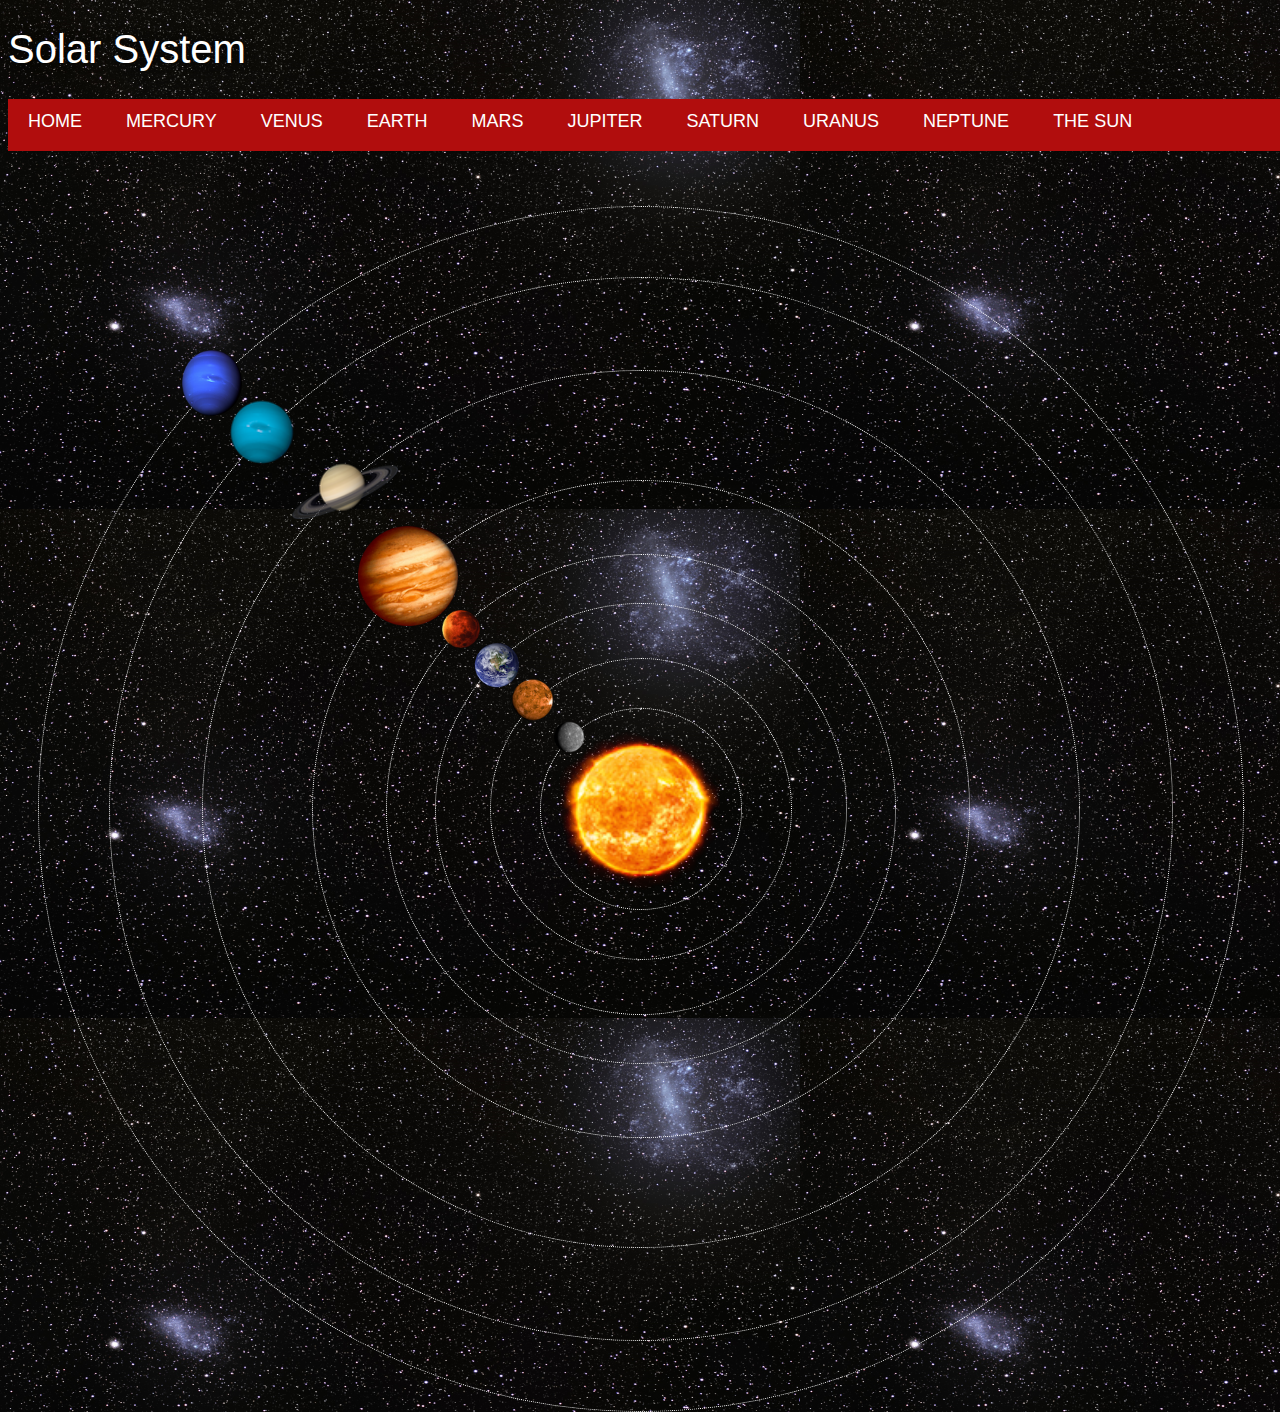
<file: index.html>
<!DOCTYPE html>
<html>
<head>
<title>Solar System</title>
<link rel="stylesheet" href="style.css" />
</head>
 <body>
<div id="container">
<h1>Solar System</h1>

<div id="menu">
    <a href="index.html">HOME</a>
    <a href="mercury.html">MERCURY</a>
    <a href="venus.html">VENUS</a>
    <a href="earth.html">EARTH</a>
    <a href="mars.html">MARS</a>
    <a href="jupiter.html">JUPITER</a>
    <a href="saturn.html">SATURN</a>
    <a href="uranus.html">URANUS</a>
    <a href="neptune.html">NEPTUNE</a>
    <a href="sun.html">THE SUN</a>
</div>
<br/>   

<img src="images/images/sun.png" id="sun"/>
<a href="sun.html"><img src="images/images/sun.png" id="sun"/></a>
</div>

<div id="neptune-orbit">
    <a href="neptune.html"><img src="images/images/neptune.png" id="neptune"/></a>
    </div>
   
    

        <div id="uranus-orbit">
            <a href="uranus.html"><img src="images/images/uranus.png" id="uranus"/></a>
            </div>
           
            <div id="saturn-orbit">
            <a href="saturn.html"><img src="images/images/saturn.png" id="saturn"/></a>
            </div>
           
            <div id="jupiter-orbit">
            <a href="jupiter.html"><img src="images/images/jupiter.png" id="jupiter"/></a>
            </div>
          
            </div>
            <div id="mars-orbit">
                <a href="mars.html"><img id="mars" src="images/images/mars.png" /></a>
                </div>
               
                <div id="earth-orbit">
                <a href="earth.html"><img id="earth" src="images/images/earth.png" /></a>
                </div>
               
                <div id="venus-orbit">
                <a href="venus.html"><img id="venus" src="images/images/venus.png" /></a>
                </div>
              
                <div id="mercury-orbit">
                    <a href="mercury.html"><img id="mercury" src="images/images/mercury.png">
                    </div>
                 
            
    </div>
</body>
</html>
</file>
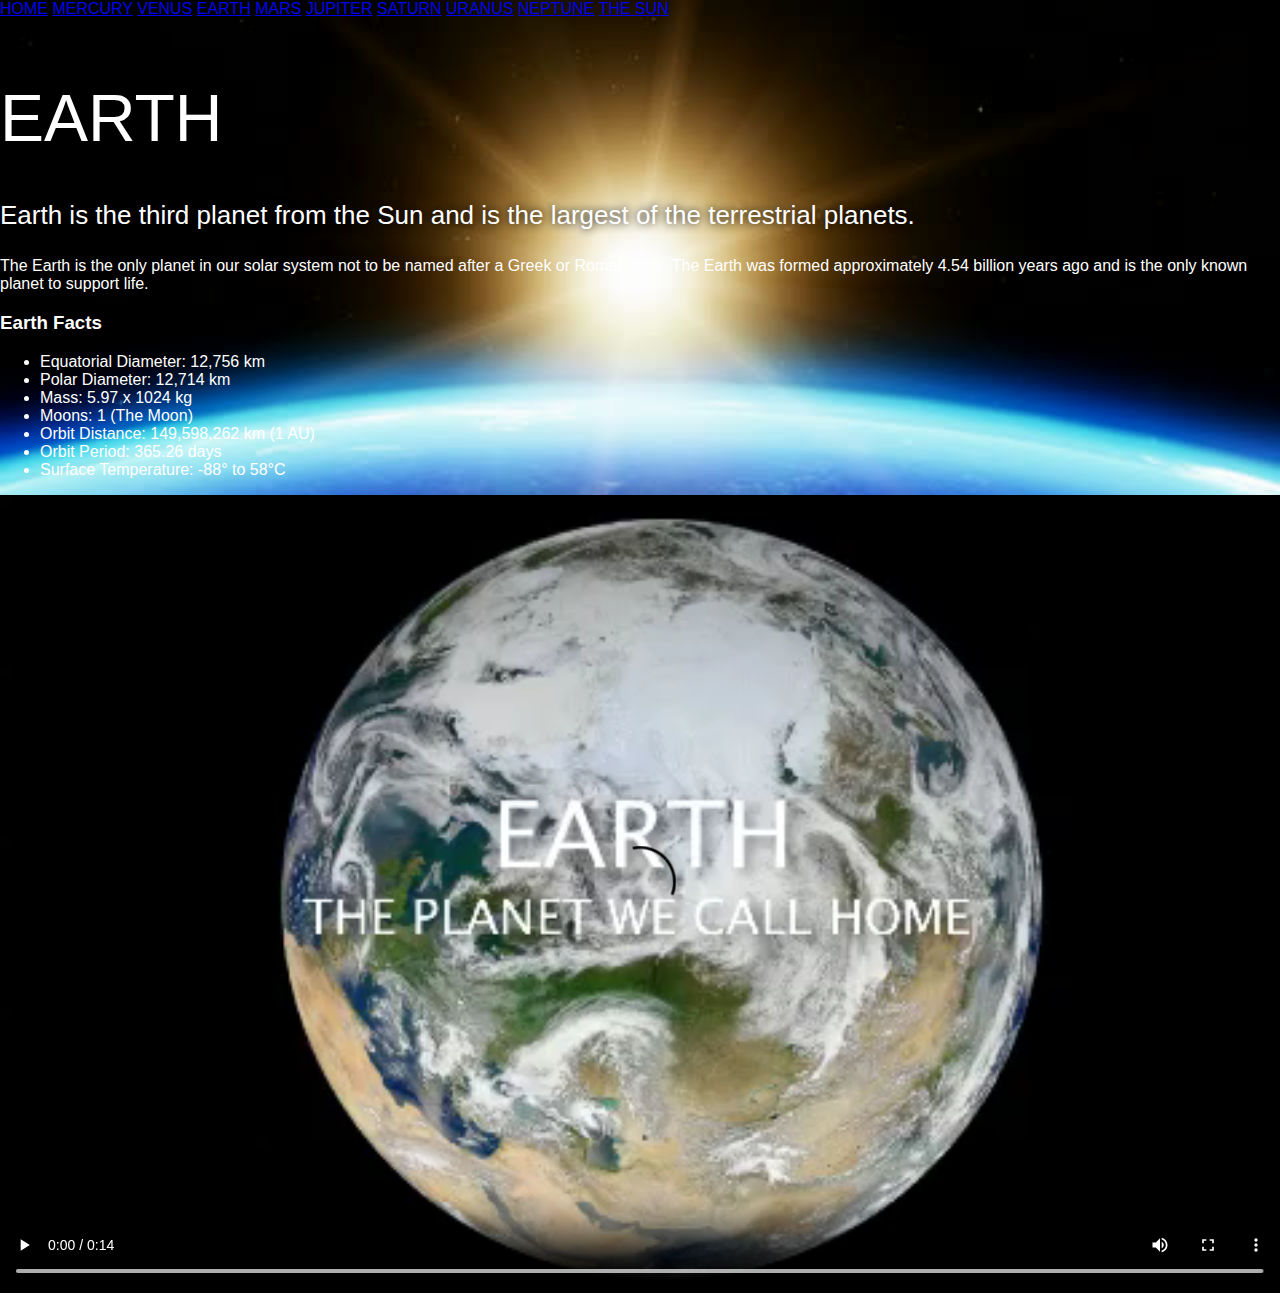
<file: earth.html>
<!DOCTYPE html>
<html>
<head><link rel="stylesheet" href="style-pages.css" /></head>
<body>
<div id="menu">
    <a href="index.html">HOME</a>
    <a href="mercury.html">MERCURY</a>
    <a href="venus.html">VENUS</a>
    <a href="earth.html">EARTH</a>
    <a href="mars.html">MARS</a>
    <a href="jupiter.html">JUPITER</a>
    <a href="saturn.html">SATURN</a>
    <a href="uranus.html">URANUS</a>
    <a href="neptune.html">NEPTUNE</a>
    <a href="sun.html">THE SUN</a>
</div>
<br/>   


<h1>Earth</h1>
                <p class="intro">
                    Earth is the third planet from the Sun and is the largest of the terrestrial planets. 
                </p>             

                <p>
                    The Earth is the only planet in our solar system not to be named after a Greek or Roman deity. The Earth was formed approximately 4.54 billion years ago and is the only known planet to support life.
                </p>

                <h3>Earth Facts</h3>
                <ul>
                    <li>Equatorial Diameter:	12,756 km</li>
                    <li>Polar Diameter:	12,714 km</li>
                    <li>Mass:	5.97 x 1024 kg</li>
                    <li>Moons:	1 (The Moon)</li>
                    <li>Orbit Distance:	149,598,262 km (1 AU)</li>
                    <li>Orbit Period:	365.26 days</li>
                    <li>Surface Temperature:	-88&deg; to 58&deg;C</li>
                </ul>
                <video id="video" controls>
                    <source src="videos/earth-video.mp4" type="video/mp4">
                </video>






</body>
</html>
</file>
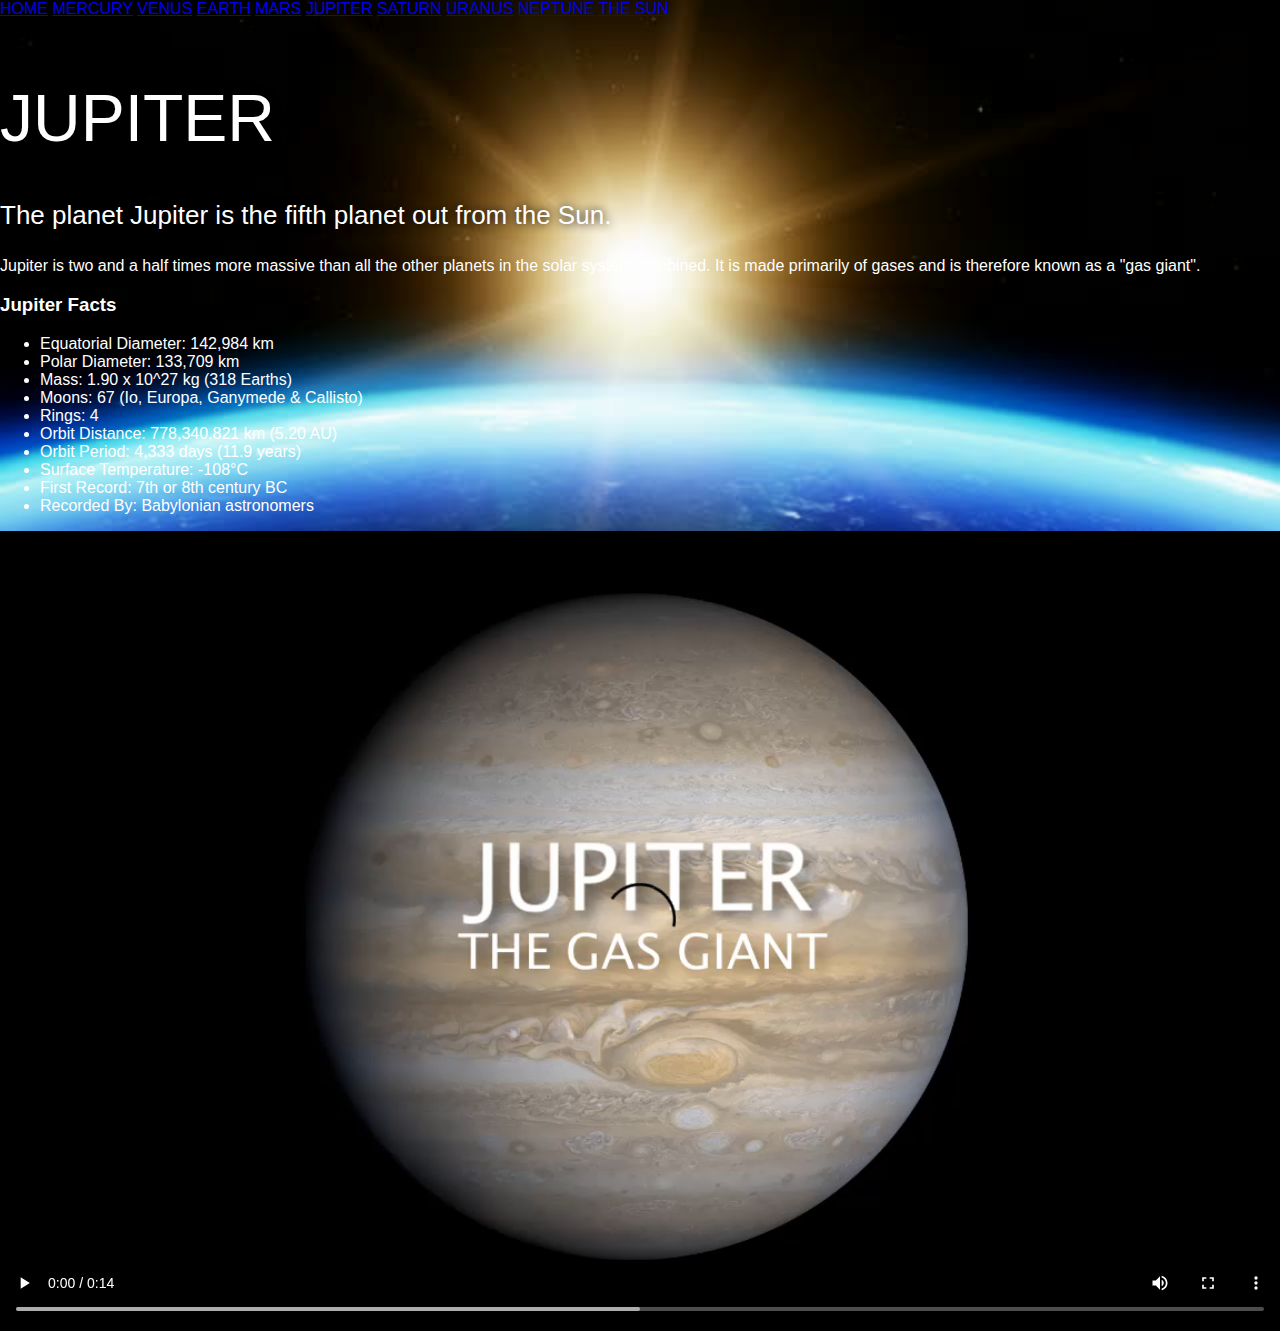
<file: jupiter.html>
<!DOCTYPE html>
<html>
<head><link rel="stylesheet" href="style-pages.css" /></head>
<body>

    <div id="menu">
    <a href="index.html">HOME</a>
    <a href="mercury.html">MERCURY</a>
    <a href="venus.html">VENUS</a>
    <a href="earth.html">EARTH</a>
    <a href="mars.html">MARS</a>
    <a href="jupiter.html">JUPITER</a>
    <a href="saturn.html">SATURN</a>
    <a href="uranus.html">URANUS</a>
    <a href="neptune.html">NEPTUNE</a>
    <a href="sun.html">THE SUN</a>
</div>
<br/>   

    <h1>Jupiter</h1>
    <p class="intro">
        The planet Jupiter is the fifth planet out from the Sun.
    </p>             

    <p>
        Jupiter is two and a half times more massive than all the other planets in the solar system combined. It is made primarily of gases and is therefore known as a "gas giant".
    </p>

    <h3>Jupiter Facts</h3>
    <ul>
        <li>Equatorial Diameter:	142,984 km</li>
        <li>Polar Diameter:	133,709 km</li>
        <li>Mass:	1.90 x 10^27 kg (318 Earths)</li>
        <li>Moons:	67 (Io, Europa, Ganymede & Callisto)</li>
        <li>Rings:	4</li>
        <li>Orbit Distance:	778,340,821 km (5.20 AU)</li>
        <li>Orbit Period:	4,333 days (11.9 years)</li>
        <li>Surface Temperature:	-108&deg;C</li>
        <li>First Record:	7th or 8th century BC</li>
        <li>Recorded By:	Babylonian astronomers</li>
    </ul>
    <video id="video" controls>
        <source src="videos/jupiter-video.mp4" type="video/mp4">
    </video>





</body>
</html>
</file>
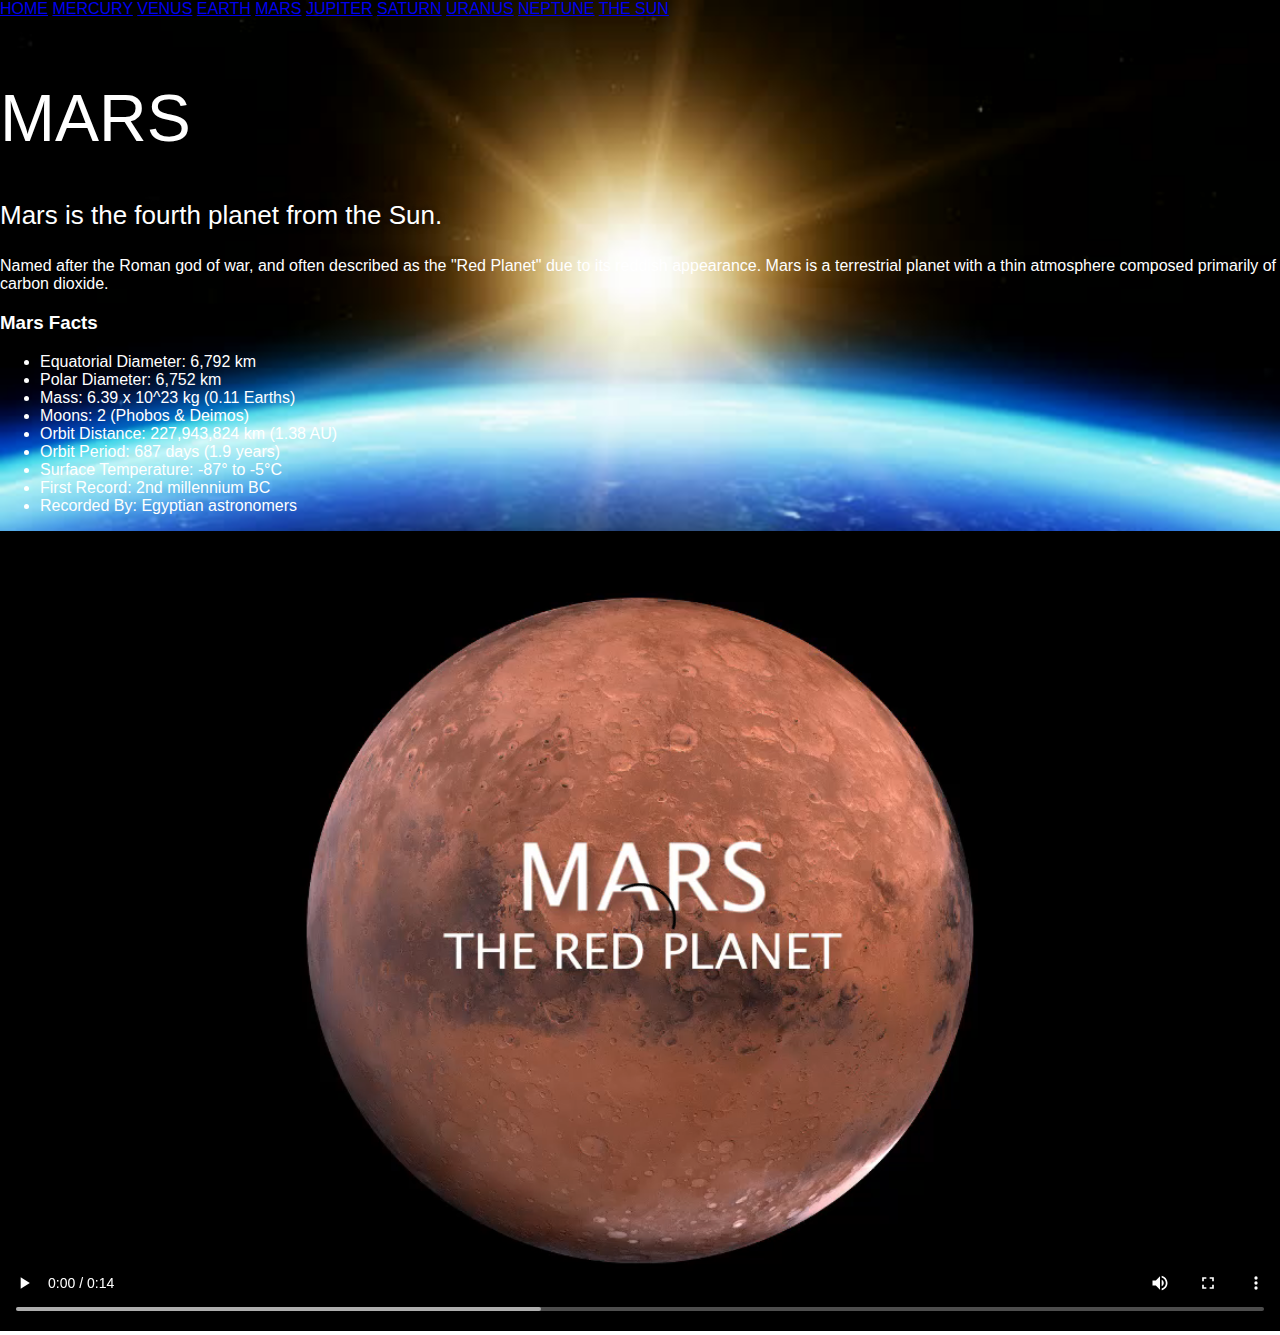
<file: mars.html>
<!DOCTYPE html>
<html>
<head><link rel="stylesheet" href="style-pages.css" /></head>
<body>

<div id="menu">
    <a href="index.html">HOME</a>
    <a href="mercury.html">MERCURY</a>
    <a href="venus.html">VENUS</a>
    <a href="earth.html">EARTH</a>
    <a href="mars.html">MARS</a>
    <a href="jupiter.html">JUPITER</a>
    <a href="saturn.html">SATURN</a>
    <a href="uranus.html">URANUS</a>
    <a href="neptune.html">NEPTUNE</a>
    <a href="sun.html">THE SUN</a>
</div>
<br/>   

    <h1>Mars</h1>
    <p class="intro">
        Mars is the fourth planet from the Sun.  
    </p>             

    <p>
        Named after the Roman god of war, and often described as the "Red Planet" due to its reddish appearance. Mars is a terrestrial planet with a thin atmosphere composed primarily of carbon dioxide.
    </p>

    <h3>Mars Facts</h3>
    <ul>
        <li>Equatorial Diameter:	6,792 km</li>
        <li>Polar Diameter:	6,752 km</li>
        <li>Mass:	6.39 x 10^23 kg (0.11 Earths)</li>
        <li>Moons:	2 (Phobos & Deimos)</li>
        <li>Orbit Distance:	227,943,824 km (1.38 AU)</li>
        <li>Orbit Period:	687 days (1.9 years)</li>
        <li>Surface Temperature:	-87&deg; to -5&deg;C</li>
        <li>First Record:	2nd millennium BC</li>
        <li>Recorded By:	Egyptian astronomers</li>
    </ul>
    <video id="video" controls>
        <source src="videos/mars-video.mp4" type="video/mp4">
    </video>


























</body>
</html>
</file>
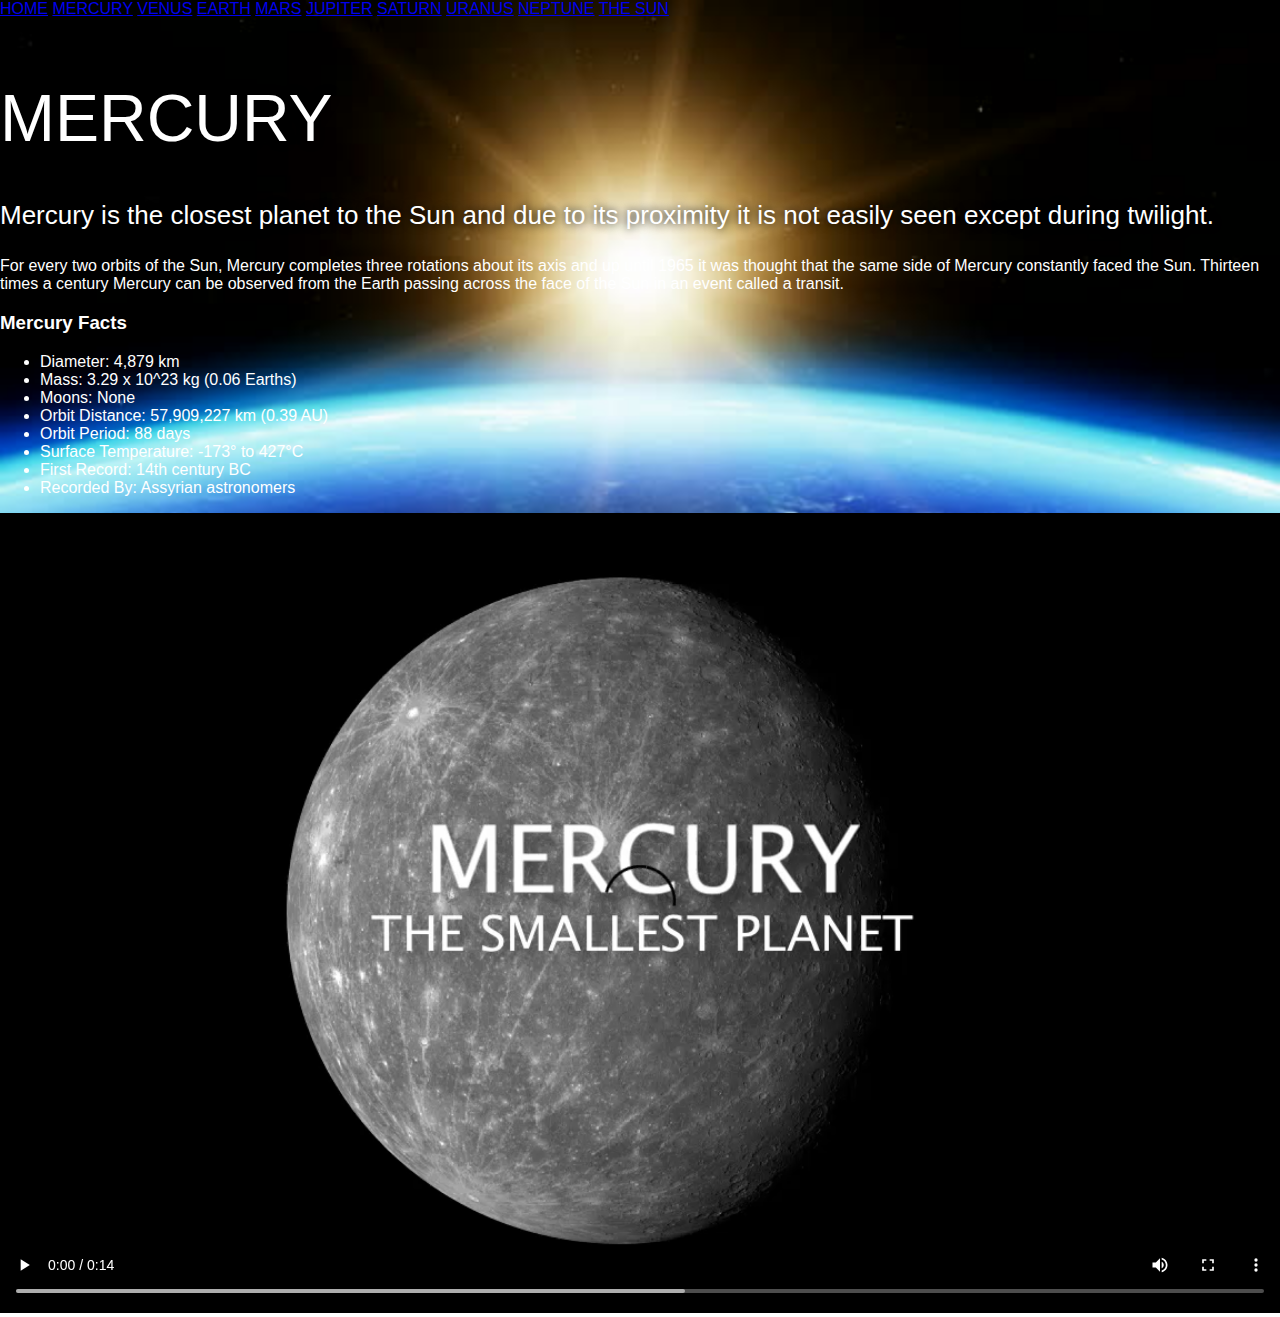
<file: mercury.html>
<!DOCTYPE html>
<html>
<head><link rel="stylesheet" href="style-pages.css" /></head>
<body>


<div id="menu">
    <a href="index.html">HOME</a>
    <a href="mercury.html">MERCURY</a>
    <a href="venus.html">VENUS</a>
    <a href="earth.html">EARTH</a>
    <a href="mars.html">MARS</a>
    <a href="jupiter.html">JUPITER</a>
    <a href="saturn.html">SATURN</a>
    <a href="uranus.html">URANUS</a>
    <a href="neptune.html">NEPTUNE</a>
    <a href="sun.html">THE SUN</a>
</div>
<br/>   
    
    <h1>Mercury</h1>
    <p class="intro">
        Mercury is the closest planet to the Sun and due to its proximity it is not easily seen except during twilight. 
    </p>             

    <p>
        For every two orbits of the Sun, Mercury completes three rotations about its axis and up until 1965 it was thought that the same side of Mercury constantly faced the Sun. Thirteen times a century Mercury can be observed from the Earth passing across the face of the Sun in an event called a transit.
    </p>

    <h3>Mercury Facts</h3>
    <ul>
        <li>Diameter:	4,879 km</li>
        <li>Mass:	3.29 x 10^23 kg (0.06 Earths)</li>
        <li>Moons:	None</li>
        <li>Orbit Distance:	57,909,227 km (0.39 AU)</li>
        <li>Orbit Period:	88 days</li>
        <li>Surface Temperature:	-173&deg; to 427&deg;C</li>
        <li>First Record:	14th century BC</li>
        <li>Recorded By:	Assyrian astronomers</li>
    </ul>
    <video id="video" controls>
        <source src="videos/mercury-video.mp4" type="video/mp4">
    </video>





</body>
</html>
</file>
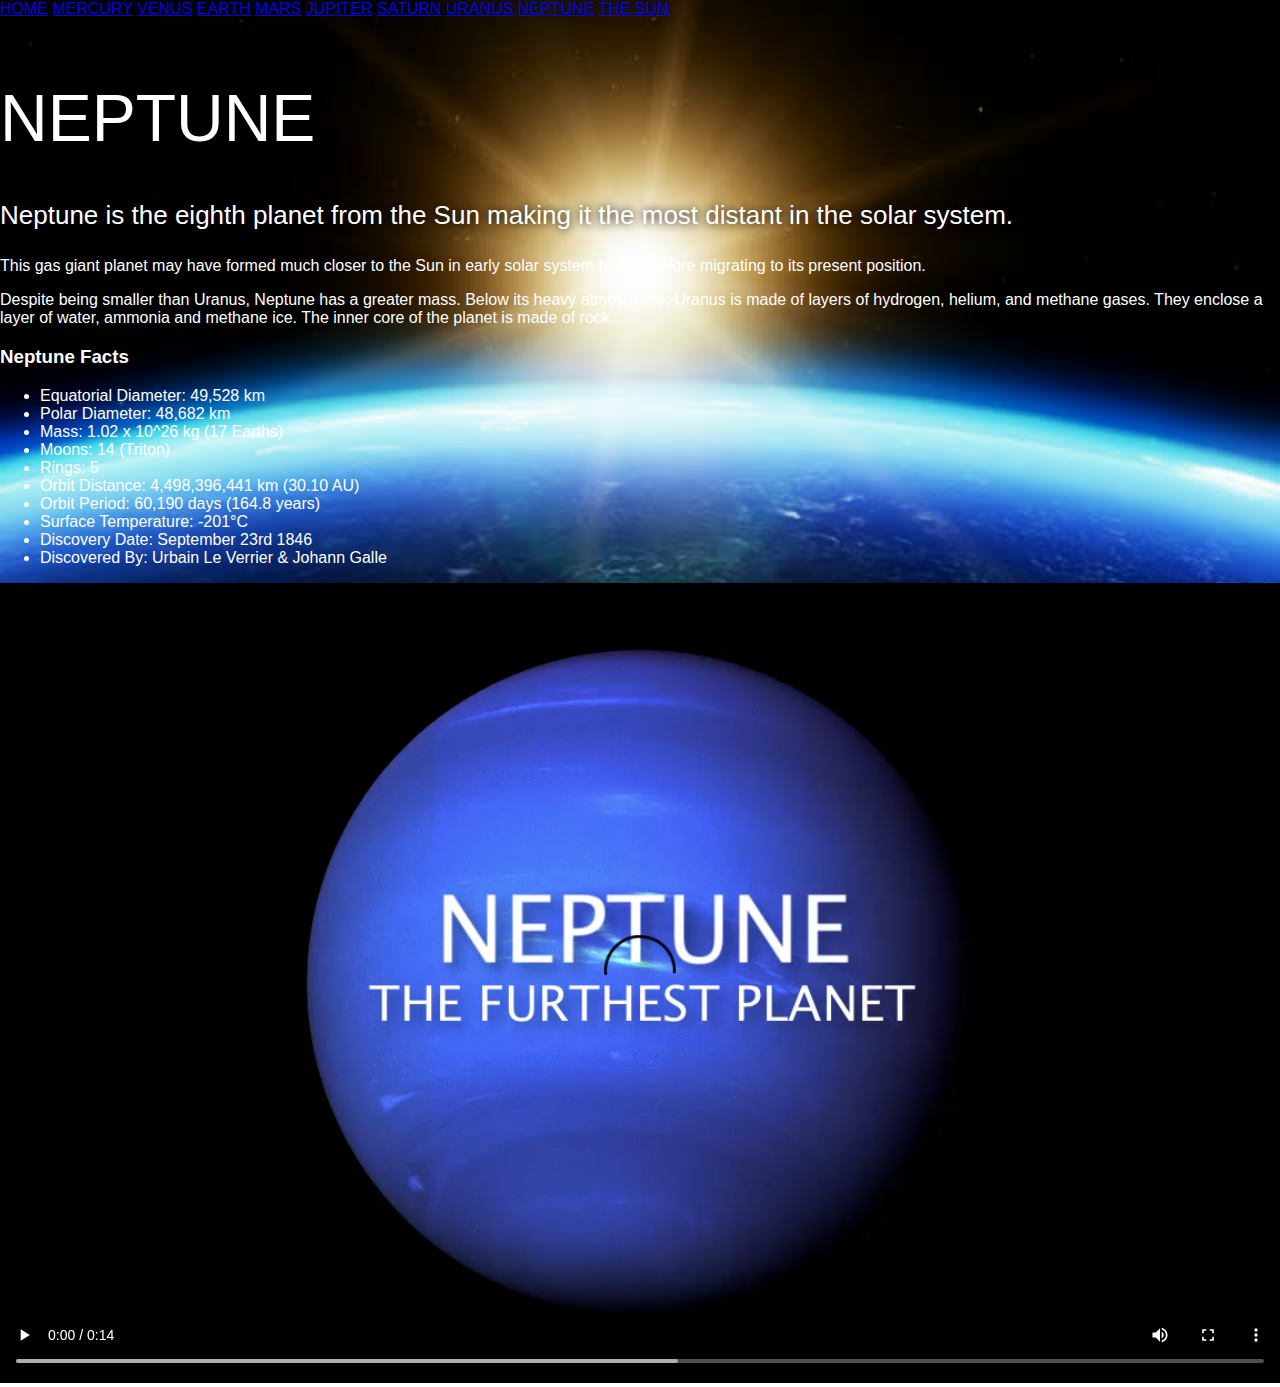
<file: neptune.html>
<!DOCTYPE html>
<html>
<head><link rel="stylesheet" href="style-pages.css" /></head>
<body>

<div id="menu">
    <a href="index.html">HOME</a>
    <a href="mercury.html">MERCURY</a>
    <a href="venus.html">VENUS</a>
    <a href="earth.html">EARTH</a>
    <a href="mars.html">MARS</a>
    <a href="jupiter.html">JUPITER</a>
    <a href="saturn.html">SATURN</a>
    <a href="uranus.html">URANUS</a>
    <a href="neptune.html">NEPTUNE</a>
    <a href="sun.html">THE SUN</a>
</div>
<br/>   

    
    <h1>Neptune</h1>
    <p class="intro">
        Neptune is the eighth planet from the Sun making it the most distant in the solar system. 
    </p>             
    <p>
        This gas giant planet may have formed much closer to the Sun in early solar system history before migrating to its present position.</p>

    <p>Despite being smaller than Uranus, Neptune has a greater mass. Below its heavy atmosphere, Uranus is made of layers of hydrogen, helium, and methane gases. They enclose a layer of water, ammonia and methane ice. The inner core of the planet is made of rock.</p>

    <h3>Neptune Facts</h3>
    <ul>
        <li>Equatorial Diameter:	49,528 km</li>
        <li>Polar Diameter:	48,682 km</li>
        <li>Mass:	1.02 x 10^26 kg (17 Earths)</li>
        <li>Moons:	14 (Triton)</li>
        <li>Rings:	5</li>
        <li>Orbit Distance:	4,498,396,441 km (30.10 AU)</li>
        <li>Orbit Period:	60,190 days (164.8 years)</li>
        <li>Surface Temperature:	-201&deg;C</li>
        <li>Discovery Date:	September 23rd 1846</li>
        <li>Discovered By:	Urbain Le Verrier & Johann Galle</li>
    </ul>

    <video id="video" controls>
        <source src="videos/neptune-video.mp4" type="video/mp4">
    </video>



</body>
</html>
</file>
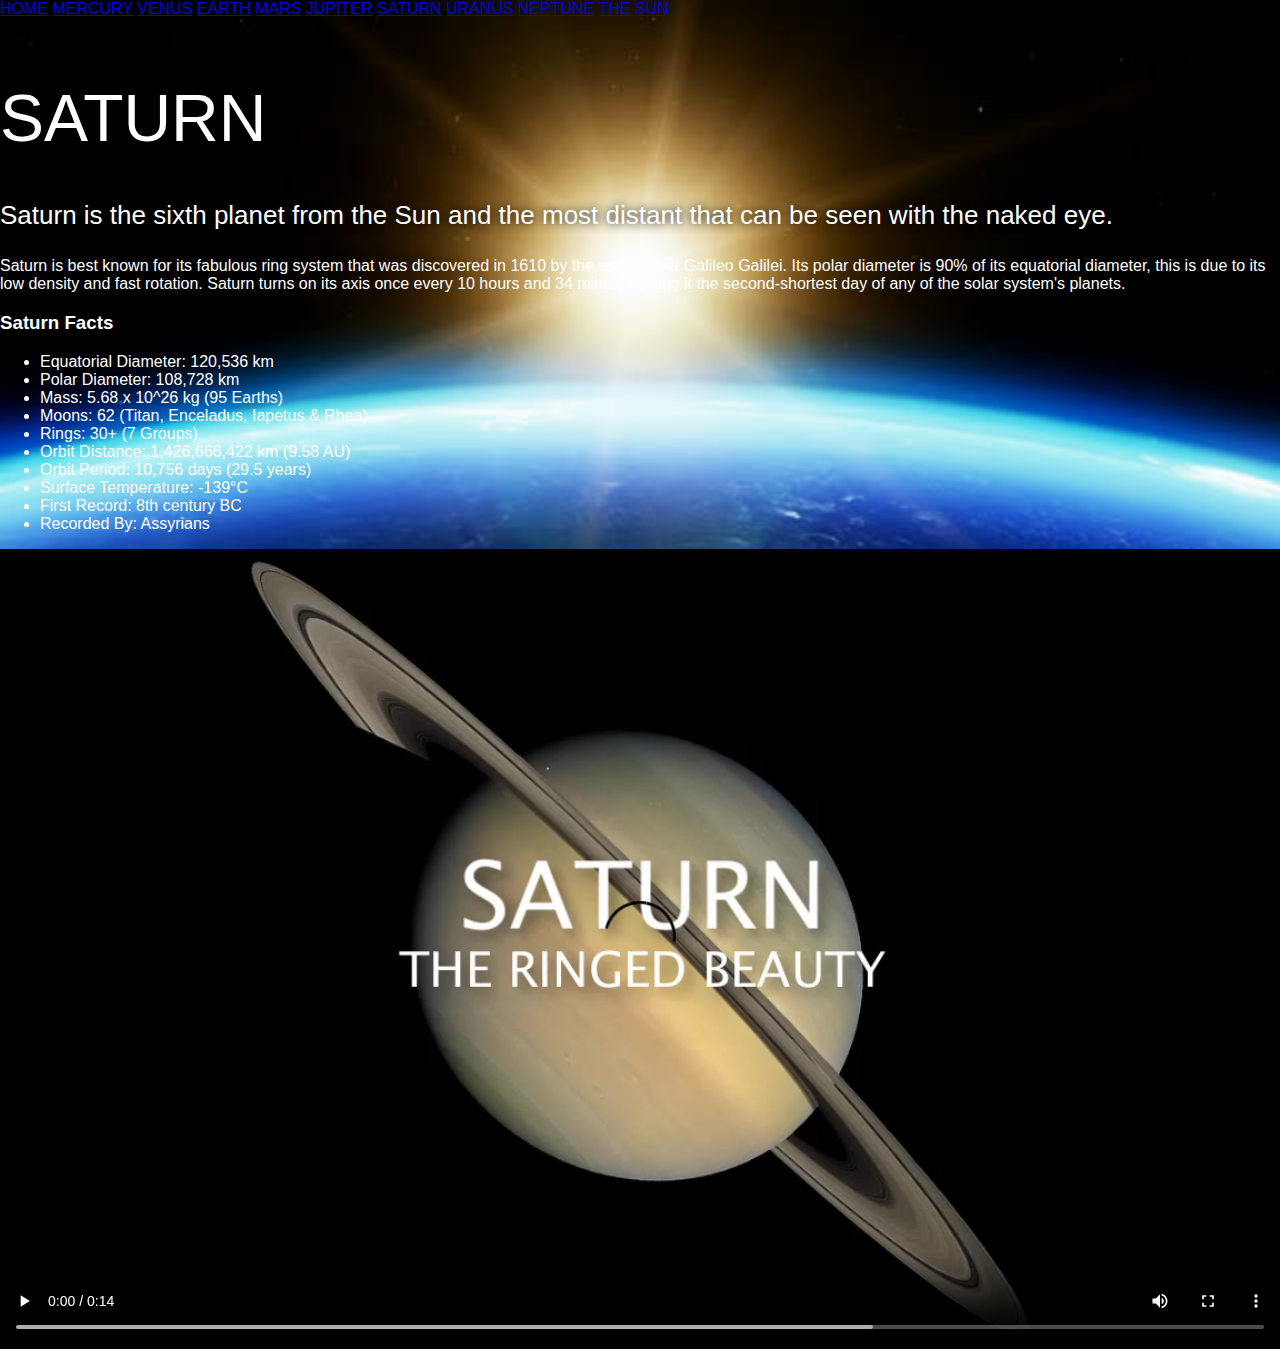
<file: saturn.html>
<!DOCTYPE html>
<html>
<head><link rel="stylesheet" href="style-pages.css" /></head>
<body>


<div id="menu">
    <a href="index.html">HOME</a>
    <a href="mercury.html">MERCURY</a>
    <a href="venus.html">VENUS</a>
    <a href="earth.html">EARTH</a>
    <a href="mars.html">MARS</a>
    <a href="jupiter.html">JUPITER</a>
    <a href="saturn.html">SATURN</a>
    <a href="uranus.html">URANUS</a>
    <a href="neptune.html">NEPTUNE</a>
    <a href="sun.html">THE SUN</a>
</div>
<br/>   
    


    <h1>Saturn</h1>
    <p class="intro">
        Saturn is the sixth planet from the Sun and the most distant that can be seen with the naked eye.
    </p>             

    <p>
        Saturn is best known for its fabulous ring system that was discovered in 1610 by the astronomer Galileo Galilei. Its polar diameter is 90% of its equatorial diameter, this is due to its low density and fast rotation. Saturn turns on its axis once every 10 hours and 34 minutes giving it the second-shortest day of any of the solar system's planets.
    </p>

    <h3>Saturn Facts</h3>
    <ul>
        <li>Equatorial Diameter:	120,536 km</li>
        <li>Polar Diameter:	108,728 km</li>
        <li>Mass:	5.68 x 10^26 kg (95 Earths)</li>
        <li>Moons:	62 (Titan, Enceladus, Iapetus & Rhea)</li>
        <li>Rings:	30+ (7 Groups)</li>
        <li>Orbit Distance:	1,426,666,422 km (9.58 AU)</li>
        <li>Orbit Period:	10,756 days (29.5 years)</li>
        <li>Surface Temperature:	-139&deg;C</li>
        <li>First Record:	8th century BC</li>
        <li>Recorded By:	Assyrians</li>
    </ul>
    <video id="video" controls>
        <source src="videos/saturn-video.mp4" type="video/mp4">
    </video>



</body>
</html>
</file>
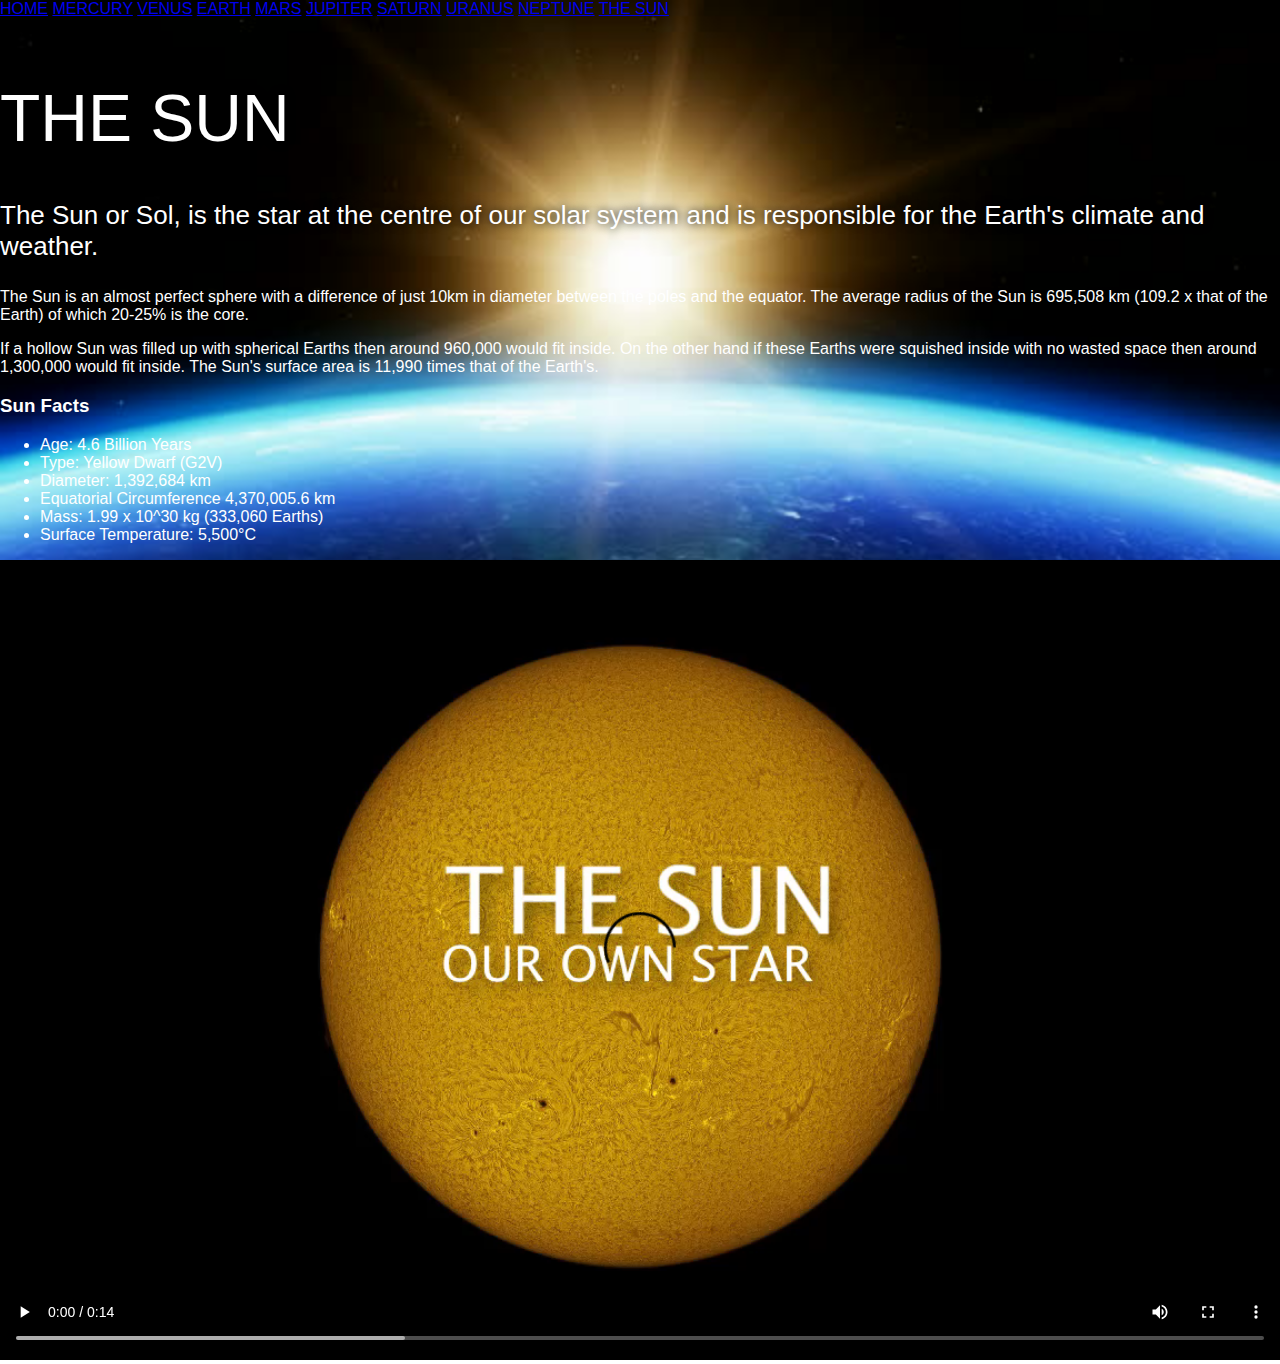
<file: sun.html>
<!DOCTYPE html>
<html>
<head><link rel="stylesheet" href="style-pages.css" /></head>
<body>
  <div id="menu">
    <a href="index.html">HOME</a>
    <a href="mercury.html">MERCURY</a>
    <a href="venus.html">VENUS</a>
    <a href="earth.html">EARTH</a>
    <a href="mars.html">MARS</a>
    <a href="jupiter.html">JUPITER</a>
    <a href="saturn.html">SATURN</a>
    <a href="uranus.html">URANUS</a>
    <a href="neptune.html">NEPTUNE</a>
    <a href="sun.html">THE SUN</a>
</div>
<br/>   
<h1>The Sun</h1>

                <p class="intro">
                    The Sun or Sol, is the star at the centre of our solar system and is responsible for the Earth's climate and weather. 
                </p>             

                <p>
                    The Sun is an almost perfect sphere with a difference of just 10km in diameter between the poles and the equator. The average radius of the Sun is 695,508 km (109.2 x that of the Earth) of which 20-25% is the core.
                </p>
                <p>
                    If a hollow Sun was filled up with spherical Earths then around 960,000 would fit inside. On the other hand if these Earths were squished inside with no wasted space then around 1,300,000 would fit inside. The Sun's surface area is 11,990 times that of the Earth's.
                </p>

                <h3>Sun Facts</h3>
                <ul>
                    <li>Age:	4.6 Billion Years</li>
                    <li>Type:	Yellow Dwarf (G2V)</li>
                    <li>Diameter:	1,392,684 km</li>
                    <li>Equatorial Circumference	4,370,005.6 km</li>
                    <li>Mass:	1.99 x 10^30 kg (333,060 Earths)</li>
                    <li>Surface Temperature:	5,500°C</li>
                </ul>




                <video id="video" controls>
                    <source src="videos/sun-video.mp4" type="video/mp4">
                    </video>


                


  




                </body>

</html>
</file>
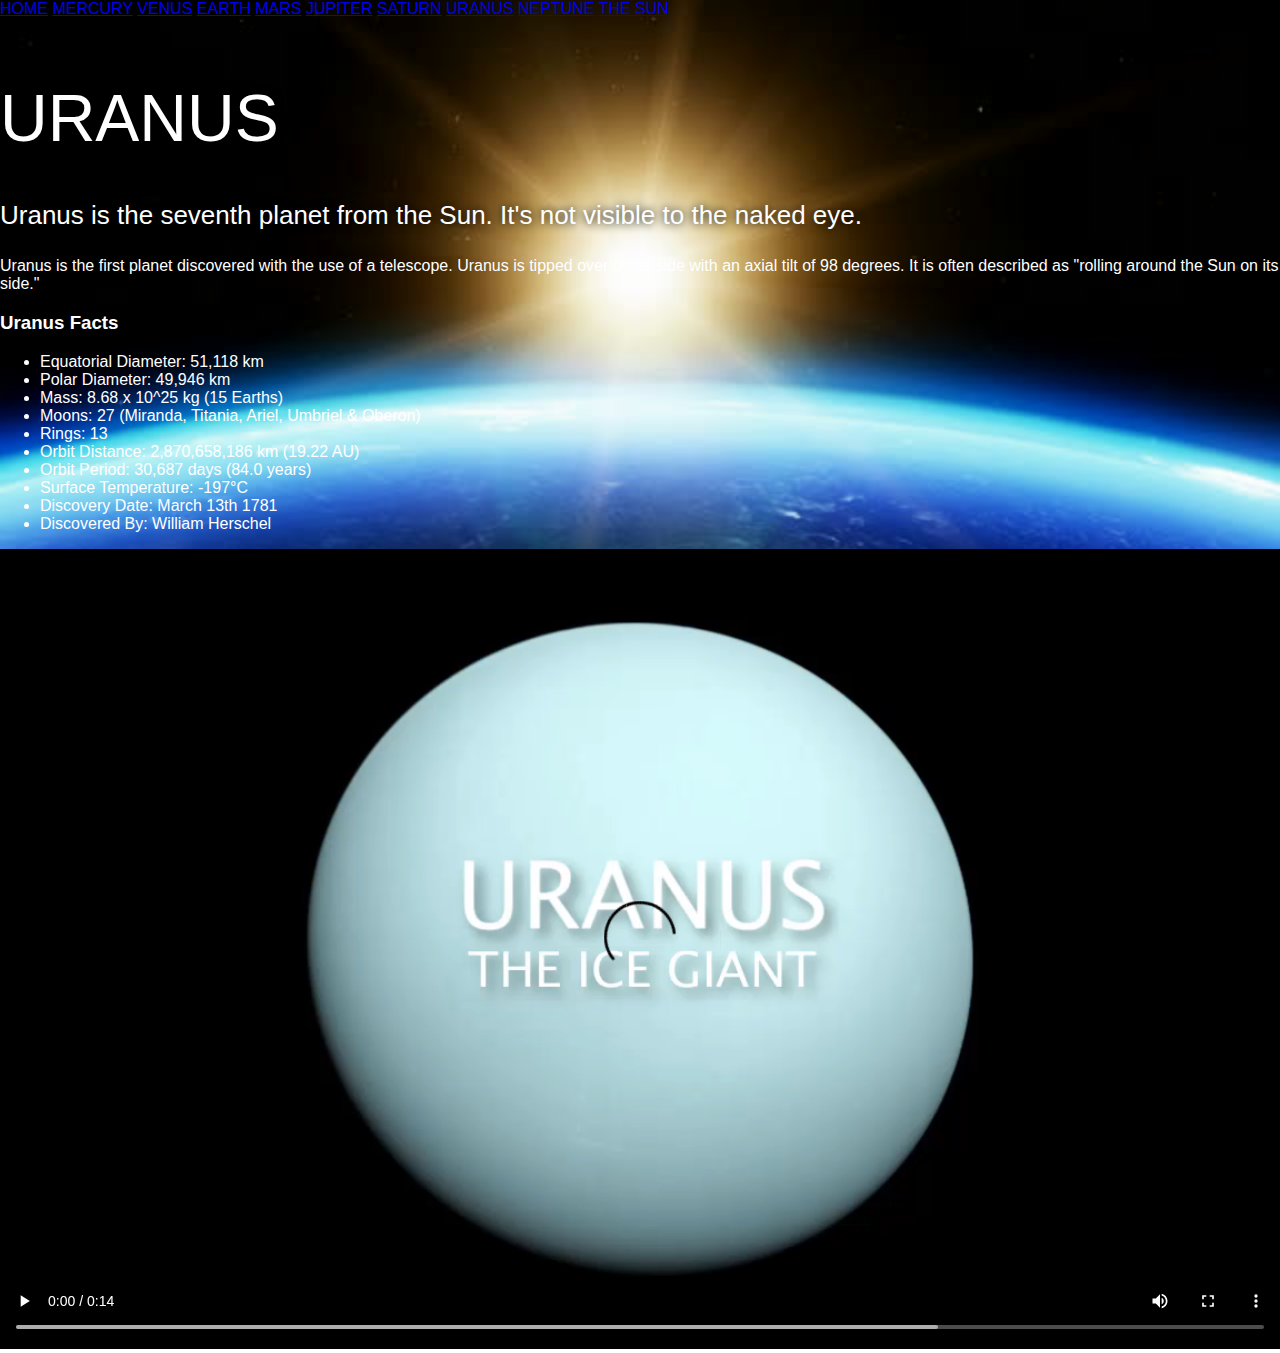
<file: uranus.html>
<!DOCTYPE html>
<html>
<head><link rel="stylesheet" href="style-pages.css" /></head>
<body>
<div id="menu">
    <a href="index.html">HOME</a>
    <a href="mercury.html">MERCURY</a>
    <a href="venus.html">VENUS</a>
    <a href="earth.html">EARTH</a>
    <a href="mars.html">MARS</a>
    <a href="jupiter.html">JUPITER</a>
    <a href="saturn.html">SATURN</a>
    <a href="uranus.html">URANUS</a>
    <a href="neptune.html">NEPTUNE</a>
    <a href="sun.html">THE SUN</a>
</div>
<br/>   

    <h1>Uranus</h1>
    <p class="intro">
        Uranus is the seventh planet from the Sun. It's not visible to the naked eye.
    </p>             

    <p>
        Uranus is the first planet discovered with the use of a telescope. Uranus is tipped over on its side with an axial tilt of 98 degrees. It is often described as "rolling around the Sun on its side."
    </p>

    <h3>Uranus Facts</h3>
    <ul>
        <li>Equatorial Diameter:	51,118 km</li>
        <li>Polar Diameter:	49,946 km</li>
        <li>Mass:	8.68 x 10^25 kg (15 Earths)</li>
        <li>Moons:	27 (Miranda, Titania, Ariel, Umbriel & Oberon)</li>
        <li>Rings:	13</li>
        <li>Orbit Distance:	2,870,658,186 km (19.22 AU)</li>
        <li>Orbit Period:	30,687 days (84.0 years)</li>
        <li>Surface Temperature:	-197&deg;C</li>
        <li>Discovery Date:	March 13th 1781</li>
        <li>Discovered By:	William Herschel</li>
    </ul>
    <video id="video" controls>
        <source src="videos/uranus-video.mp4" type="video/mp4">
    </video>
















</body>

</html>
</file>
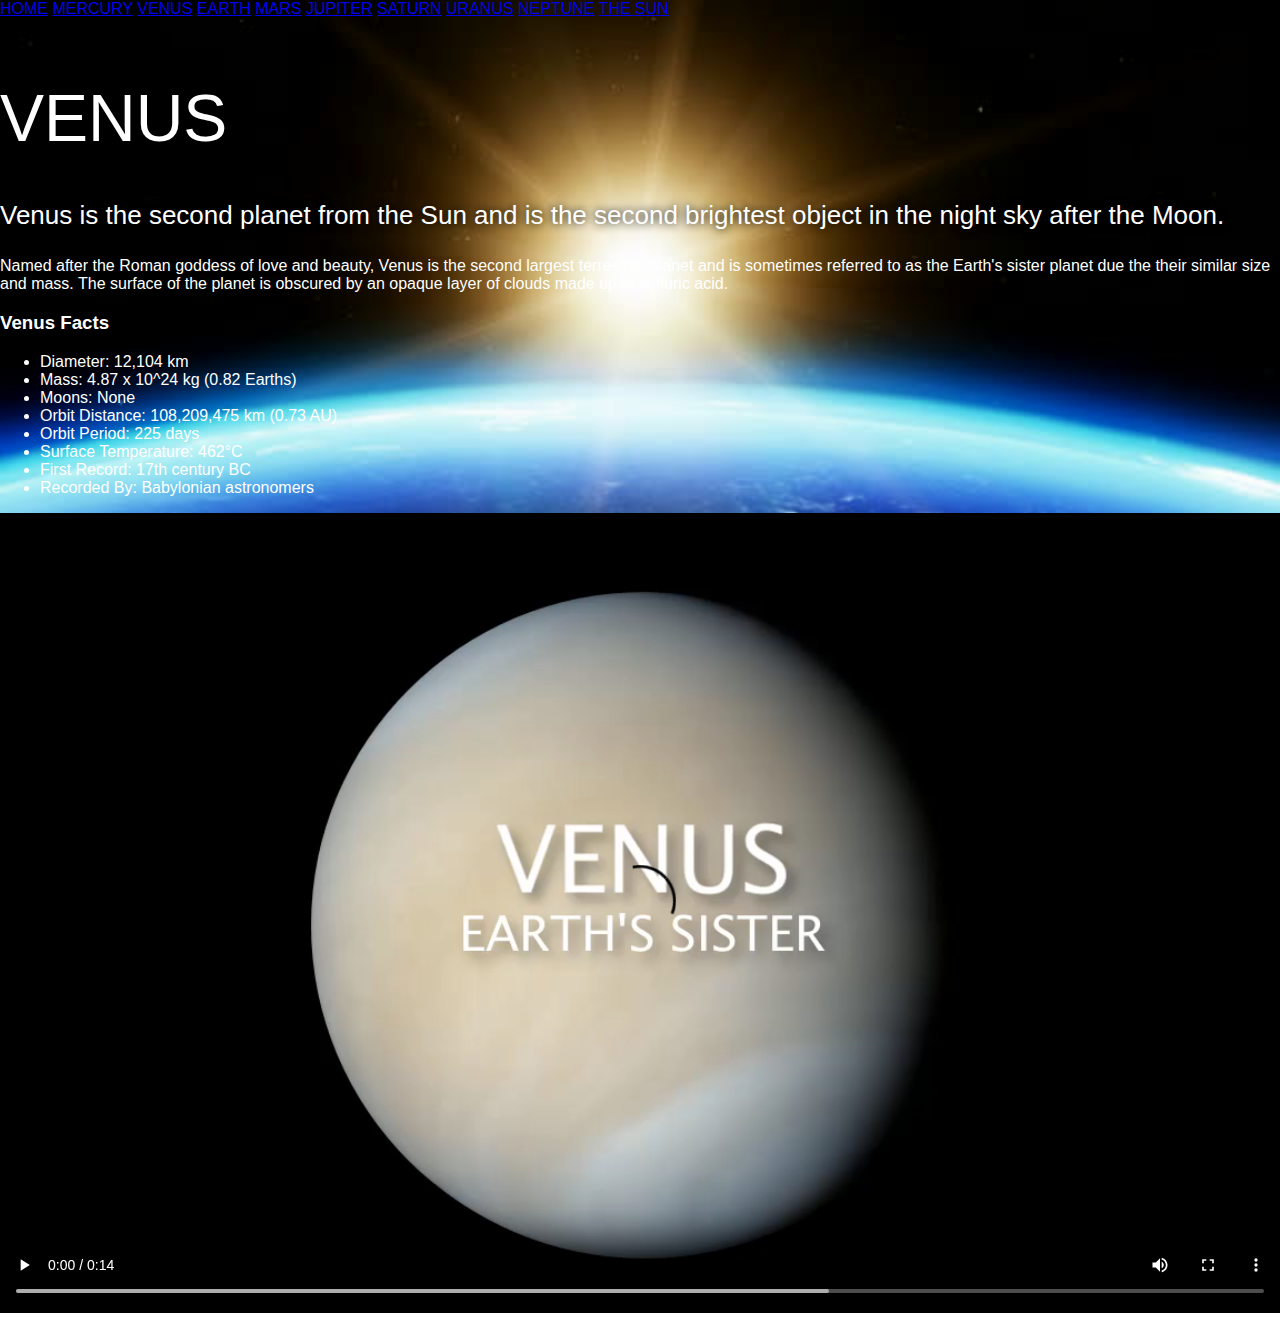
<file: venus.html>
<!DOCTYPE html>
<html>
<head><link rel="stylesheet" href="style-pages.css" /></head>
<body>
<div id="menu">
    <a href="index.html">HOME</a>
    <a href="mercury.html">MERCURY</a>
    <a href="venus.html">VENUS</a>
    <a href="earth.html">EARTH</a>
    <a href="mars.html">MARS</a>
    <a href="jupiter.html">JUPITER</a>
    <a href="saturn.html">SATURN</a>
    <a href="uranus.html">URANUS</a>
    <a href="neptune.html">NEPTUNE</a>
    <a href="sun.html">THE SUN</a>
</div>
<br/>   
    <h1>Venus</h1>
    <p class="intro">
        Venus is the second planet from the Sun and is the second brightest object in the night sky after the Moon. 
    </p>             

    <p>
        Named after the Roman goddess of love and beauty, Venus is the second largest terrestrial planet and is sometimes referred to as the Earth's sister planet due the their similar size and mass. The surface of the planet is obscured by an opaque layer of clouds made up of sulfuric acid.
    </p>

    <h3>Venus Facts</h3>
    <ul>
        <li>Diameter:	12,104 km</li>
        <li>Mass:	4.87 x 10^24 kg (0.82 Earths)</li>
        <li>Moons:	None</li>
        <li>Orbit Distance:	108,209,475 km (0.73 AU)</li>
        <li>Orbit Period:	225 days</li>
        <li>Surface Temperature:	462&deg;C</li>
        <li>First Record:	17th century BC</li>
        <li>Recorded By:	Babylonian astronomers</li>
    </ul>
    <video id="video" controls>
        <source src="videos/venus-video.mp4" type="video/mp4">
    </video>





</body>
</html>
</file>
<file: style.css>
body{
    width: 100%;
    height: 100%;
    background: url('images/images/space.png');
    overflow: hidden;
    }
    
    h1{
    font-family: sans-serif;
    font-weight: 100;
    font-size: 40px;
    text-shadow:0 0 10px #000000;
    color: white;
    }

    #sun {
        position: absolute;
        z-index: 1000;
        width: 160px;
        bottom: 10px;
        left: 50%;
        margin-left: -80px;
    }



    #neptune{
width: 60px;
height: 66px;
margin: 143px;
z-index: 1000;
animation: spin-right 8s linear infinite;
-webkit-animation: spin-right 8s linear infinite;
}


#neptune-orbit{
position: absolute;
width: 1204px;
height: 1204px;
bottom: -512px;
left: 50%;
margin-left: -602px;
border: 1px dotted white;
border-radius: 50%;
animation: spin-left 14s linear infinite;
-webkit-animation: spin-left 14s linear infinite;
}



#neputne-label {
    bottom: 692px;
    
    
}


#uranus {
    width: 66px;
    height: 66px;
    margin: 120px;
    z-index: 1000;
    animation: spin-right 8s linear infinite;
    -webkit-animation: spin-right 8s linear infinite;
    }
    #uranus-orbit{
    position: absolute;
    width: 1062px;
    height: 1062px;
    bottom: -441px;
    left: 50%;
    margin-left: -531px;
    border: 1px dotted white;
    border-radius: 50%;
    animation: spin-left 15s linear infinite;
    -webkit-animation: spin-left 15s linear infinite;
    }




    #saturn{
        width: 110px;
        margin: 85px;
        z-index: 1000;
        animation: spin-right 13s linear infinite;
        -webkit-animation: spin-right 13s linear infinite;
    }
        #saturn-orbit{
        position: absolute;
        width: 876px;
        height: 876px;
        bottom: -348px;
        left: 50%;
        margin-left: -438px;
        border: 1px dotted white;
        border-radius: 50%;
        animation: spin-left 13s linear infinite;
        -webkit-animation: spin-left 13s linear infinite;
        }
        #saturn-label{
        bottom: 527px;
        }




        #jupiter{
            width: 100px;
            height: 100px;
            margin: 45px;
            z-index: 1000;
            animation: spin-right 10s linear infinite;
            -webkit-animation: spin-right 10s linear infinite;
            }
            #jupiter-orbit{
            position: absolute;
            width: 656px;
            height: 656px;
            bottom: -238px;
            left: 50%;
            margin-left: -328px;
            border: 1px dotted white;
            border-radius: 50%;
            animation: spin-left 10s linear infinite;
            -webkit-animation: spin-left 10s linear infinite;
            }
            #jupiter-label {
            bottom: 417px;
            }


            /*==================== MARS ====================*/

#mars {
    width: 38px;
    height: 38px;
    margin: 55px;
    z-index: 1000;
    animation: spin-right 3s linear infinite;
    -webkit-animation: spin-right 3s linear infinite;
}

#mars-orbit {
    position: absolute;
    width: 508px;
    height: 508px;
    bottom: -164px;
    left: 50%;
    margin-left: -254px;
    border: 1px dotted white;
    border-radius: 50%;
    animation: spin-left 4s linear infinite;
    -webkit-animation: spin-left 4s linear infinite;
}

#mars-label{
    bottom: 343px;
}

/*==================== EARTH ====================*/

#earth {
    width: 50px;
    height: 50px;
    margin: 36px;
    z-index: 1000;
    animation: spin-right 3s linear infinite;
    -webkit-animation: spin-right 3s linear infinite;
}

#earth-orbit {
    position: absolute;
    width: 410px;
    height: 410px;
    bottom: -115px;
    left: 50%;
    margin-left: -205px;
    border: 1px dotted white;
    border-radius: 50%;
    animation: spin-left 5s linear infinite;
    -webkit-animation: spin-left 5s linear infinite;
}

#earth-label{
    bottom: 294px;
}

/*==================== VENUS ====================*/

#venus {
    width: 50px;
    height: 50px;
    margin: 16px;
    z-index: 1000;
}

#venus-orbit {
    position: absolute;
    width: 300px;
    height: 300px;
    bottom: -60px;
    left: 50%;
    margin-left: -150px;
    border: 1px dotted white;
    border-radius: 50%;
    animation: spin-left 4s linear infinite;
    -webkit-animation: spin-left 4s linear infinite;
}

#venus-label{
    bottom: 239px;
}

/*==================== MARS ====================*/

#mars {
    width: 38px;
    height: 38px;
    margin: 55px;
    z-index: 1000;
    animation: spin-right 3s linear infinite;
    -webkit-animation: spin-right 3s linear infinite;
}

#mars-orbit {
    position: absolute;
    width: 508px;
    height: 508px;
    bottom: -164px;
    left: 50%;
    margin-left: -254px;
    border: 1px dotted white;
    border-radius: 50%;
    animation: spin-left 4s linear infinite;
    -webkit-animation: spin-left 4s linear infinite;
}

#mars-label{
    bottom: 343px;
}

/*==================== EARTH ====================*/

#earth {
    width: 50px;
    height: 50px;
    margin: 36px;
    z-index: 1000;
    animation: spin-right 3s linear infinite;
    -webkit-animation: spin-right 3s linear infinite;
}

#earth-orbit {
    position: absolute;
    width: 410px;
    height: 410px;
    bottom: -115px;
    left: 50%;
    margin-left: -205px;
    border: 1px dotted white;
    border-radius: 50%;
    animation: spin-left 5s linear infinite;
    -webkit-animation: spin-left 5s linear infinite;
}

#earth-label{
    bottom: 294px;
}

/*==================== VENUS ====================*/

#venus {
    width: 50px;
    height: 50px;
    margin: 16px;
    z-index: 1000;
}

#venus-orbit {
    position: absolute;
    width: 300px;
    height: 300px;
    bottom: -60px;
    left: 50%;
    margin-left: -150px;
    border: 1px dotted white;
    border-radius: 50%;
    animation: spin-left 4s linear infinite;
    -webkit-animation: spin-left 4s linear infinite;
}

#venus-label{
    bottom: 239px;
}

/*==================== MERCURY ====================*/

#mercury {
    width: 40px;
    height: 40px;
    margin: 8px;
    z-index: 1000;
}


#mercury-orbit {
    position: absolute;
    z-index: 1;
    width: 200px;
    height: 200px;
    bottom: -10px;
    left: 50%;
    margin-left: -100px;
    border: 1px dotted white;
    border-radius: 50%;
    animation: spin-left 2s linear infinite;
    -webkit-animation: spin-left 2s linear infinite;
}

#mercury-label{
    bottom: 189px;
}



    .label-box{
        position:absolute;
        width:150px;
        left: 50%;
        margin-left: -75px;
        text-align: center;
        color: white;
        font-weight: 100;
        font-family: sans-serif;
        }
        .label-box a {
        text-decoration: none;
        padding: 0;
        margin: 0;
    }
        .label-box a:visited{
        color: white;
        }






        @keyframes spin-left{
            100%{
            transform: rotate(-360deg);
            -webkit-transform: rotate(-360deg);
            }
        }


        @keyframes spin-right{
            100% {
            transform: rotate (360deg);
            -webkit-transform: rotate (360deg);
            }
            }





















.label-box{
    position:absolute;
    width: 150px;
    left: 50%;
    margin-left: -75px;
    text-align: center;
    color: white;
    font-weight: 100;
    font-family: sans-serif
    }


    .label-box a{
        text-decoration: none;
        padding: 0;
        margin: 0;
    }
        .label-box a:visited{
        color: white;
        }





        #menu{
            width:100%;
            height:40px;
            background-color: rgb(177, 13, 13);
            padding-top: 12px;
        }
        
        #menu a{
            color:#ffffff;
            font-family: Helvetica, sans-serif;
            font-size: 18px;
            text-decoration:none;
            font-weight: 800px;
            
            padding-left: 20px;
            padding-right: 20px;
        }
        
        #menu a:hover{
             color: #300706;
        }
</file>
<file: style-pages.css>
body{
    margin: 0;
    padding: 0;
    width: 100%;
    background-color: #ffffff;
    font-family: sans-serif;
    background-image: url(images/images/earth-sunrise.jpg);
    background-repeat: no-repeat;
    background-size: 100%;
    color: #ffffff;
}

h1{
    font-weight: 100;
    font-size: 66px;
    text-shadow:0 0 10px #000000;
    text-transform: uppercase;
    }
    
    
    p.intro{
        font-size: 26px;
        font-weight: 200;
        text-shadow:0 0 10px #000000;
        }


        #content{
margin-bottom: 50px;
padding: 8px;
        }

#video{
width: 100%;

}


#tabs-bottom{
    position: fixed;
    bottom: 0;
    left: 0;
    z-index: 500;
    display: inline-block;
    width: 100%;
    height: 50px;
    box-shadow: inset 0px 1px 0px 0px #54a3f7;
    background: linear-gradient (#007dc1, #0061a7);
    border-radius: 3px;
    border: 1px solid #124d77;
    }


    #tabs-bottom{
        position: fixed;
        bottom: 0;
        left: 0;
        z-index: 500;
        display: inline-block;
        width: 100%;
        height: 50px;
        box-shadow: inset 0px 1px 0px 0px #54a3f7;
        background: linear-gradient (#007dc1, #0061a7);
        border-radius: 3px;
        border: 1px solid #124d77;
        padding-top: 18px;
        }
</file>
